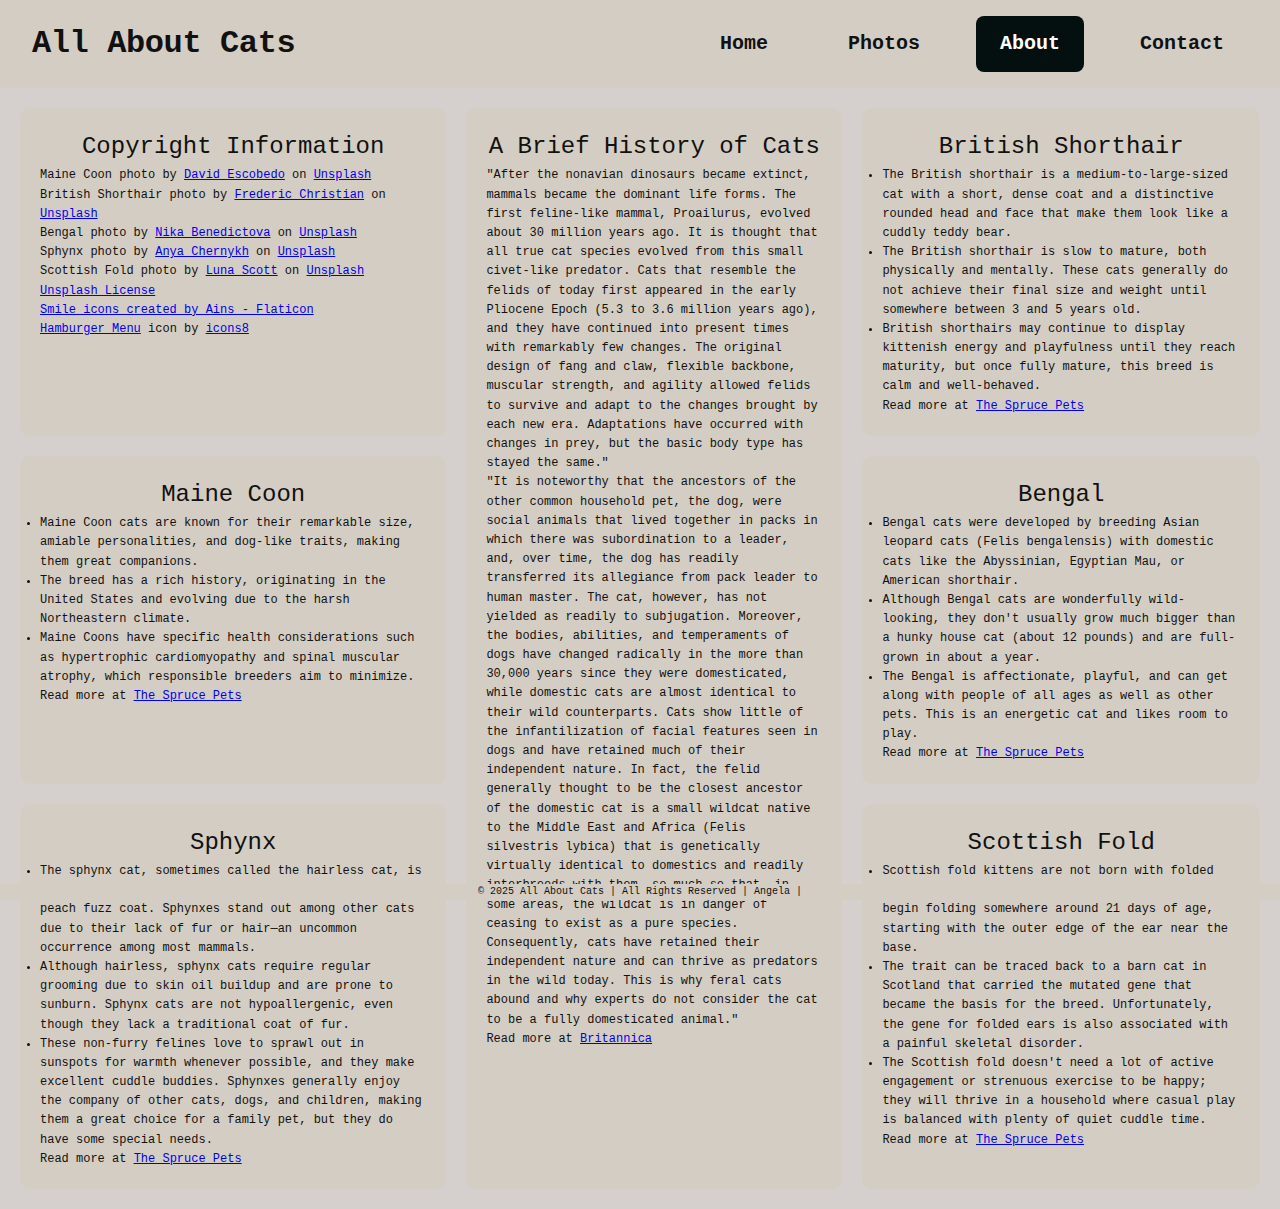
<file: all_about_cats.html/about.html>
<!DOCTYPE html>
<html lang="en">
<head>
    <meta charset="UTF-8"/>
    <meta http-equiv="X-UA-Compatible" content="IE=edge"/>
    <meta name="viewport" content="width=device-width, initial-scale=1.0"/>
    <meta name="description" content="All About Cats"/>
    <title>All About Cats | Home</title>
    <link rel="icon" href="images/cat_icon.png"/>
    <link rel="stylesheet" href="css/about.css"/>
    <link rel="stylesheet" href="css/style.css"/>
</head>
<body>
    <header>
        <h1>All About Cats</h1>
        <input type="checkbox" id="hamburger_checkbox">
        <label for="hamburger_checkbox" id="hamburger_menu" aria-label="Expand and collapse menu">
            <img id="hamburger_menu_icon" src="images/hamburger_menu_icon.png" alt="Menu" width="24" height="18"/>
        </label>
        
        <nav>
            <a href="index.html">Home</a>
            <a href="photos.html">Photos</a>
            <a class="active_nav" href="about.html">About</a>
            <a href="contact.html">Contact</a>
        </nav>
    </header>

 <main>
    <div id="container1">
        <h2>Copyright Information</h2>
        <p>Maine Coon photo by <a href="https://unsplash.com/photos/a-cat-sitting-on-top-of-a-wooden-table-uELVCdRN8wE"> David Escobedo</a> on <a href="https://unsplash.com/">Unsplash</a></p>
        <p>British Shorthair photo by <a href="https://unsplash.com/photos/russian-blue-cat-on-brown-textile-rDbA71Ds0xw"> Frederic Christian</a> on <a href="https://unsplash.com/">Unsplash</a></p>
        <p>Bengal photo by <a href="https://unsplash.com/photos/a-cat-sitting-on-a-window-sill-looking-out-the-window-1pCqbjapepI"> Nika Benedictova</a> on <a href="https://unsplash.com/">Unsplash</a></p>
        <p>Sphynx photo by <a href="https://unsplash.com/photos/a-hairless-cat-yawns-while-sitting-on-a-pillow-9Qny9ie91kQ"> Anya Chernykh</a> on <a href="https://unsplash.com/">Unsplash</a></p>
        <p>Scottish Fold photo by <a href="https://unsplash.com/photos/a-teddy-bear-wearing-glasses-on-top-of-a-bed--akeCGl-JN4"> Luna Scott</a> on <a href="https://unsplash.com/">Unsplash</a></p>
        <a href="https://unsplash.com/license">Unsplash License</a><br />
        <a href="https://www.flaticon.com/free-icons/smile" title="smile icons">Smile icons created by Ains - Flaticon</a><br />
        <a target="_blank" href="https://icons8.com/icon/W0_fb6J3rnlv/menu">Hamburger Menu</a> icon by <a target="_blank" href="https://icons8.com"> icons8 </a><br />
    </div>
    
    <div id="container2">
        <h2>Maine Coon</h2>
        <ul><li>Maine Coon cats are known for their remarkable size, amiable personalities, and dog-like traits, making them great companions.</li>
        <li>The breed has a rich history, originating in the United States and evolving due to the harsh Northeastern climate.</li>
        <li>Maine Coons have specific health considerations such as hypertrophic cardiomyopathy and spinal muscular atrophy, which responsible breeders aim to minimize.</li></ul>
        <p>Read more at <a href="https://www.thesprucepets.com/maine-coon-cat-breed-profile-characteristics-and-care-5221962">The Spruce Pets</a></p>
    </div>

    <div id="container3">
        <h2>A Brief History of Cats</h2>
        <p>"After the nonavian dinosaurs became extinct, mammals became the dominant life forms. The first feline-like mammal, Proailurus, evolved about 30 million years ago. 
            It is thought that all true cat species evolved from this small civet-like predator. Cats that resemble the felids of today first appeared in the early Pliocene Epoch 
            (5.3 to 3.6 million years ago), and they have continued into present times with remarkably few changes. The original design of fang and claw, flexible backbone, muscular strength, 
            and agility allowed felids to survive and adapt to the changes brought by each new era. Adaptations have occurred with changes in prey, but the basic body type has stayed the same."</p>
            <p>"It is noteworthy that the ancestors of the other common household pet, the dog, were social animals that lived together in packs in which there was subordination to a leader, and, 
                over time, the dog has readily transferred its allegiance from pack leader to human master. The cat, however, has not yielded as readily to subjugation. Moreover, the bodies, 
                abilities, and temperaments of dogs have changed radically in the more than 30,000 years since they were domesticated, while domestic cats are almost identical to their wild counterparts. 
                Cats show little of the infantilization of facial features seen in dogs and have retained much of their independent nature. In fact, the felid generally thought to be the closest ancestor 
                of the domestic cat is a small wildcat native to the Middle East and Africa (Felis silvestris lybica) that is genetically virtually identical to domestics and readily interbreeds with them, 
                so much so that, in some areas, the wildcat is in danger of ceasing to exist as a pure species. Consequently, cats have retained their independent nature and can thrive as predators in the 
                wild today. This is why feral cats abound and why experts do not consider the cat to be a fully domesticated animal."</p>
        <p>Read more at <a href="https://www.britannica.com/animal/cat">Britannica</a></p>
    </div>

    <div id="container4">
        <h2>British Shorthair</h2>
        <ul><li>The British shorthair is a medium-to-large-sized cat with a short, dense coat and a distinctive rounded head and face that make them look like a cuddly teddy bear.</li>
           <li>The British shorthair is slow to mature, both physically and mentally. These cats generally do not achieve their final size and weight until somewhere between 3 and 5 years old.</li>
            <li>British shorthairs may continue to display kittenish energy and playfulness until they reach maturity, but once fully mature, this breed is calm and well-behaved.</li></ul>
            <p>Read more at <a href="https://www.thesprucepets.com/british-shorthair-5219450">The Spruce Pets</a></p>
    </div>

    <div id="container5">
        <h2>Bengal</h2>
        <ul><li>Bengal cats were developed by breeding Asian leopard cats (Felis bengalensis) with domestic cats like the Abyssinian, Egyptian Mau, or American shorthair.</li>
            <li>Although Bengal cats are wonderfully wild-looking, they don't usually grow much bigger than a hunky house cat (about 12 pounds) and are full-grown in about a year.</li>
            <li>The Bengal is affectionate, playful, and can get along with people of all ages as well as other pets. This is an energetic cat and likes room to play.</li></ul>
            <p>Read more at <a href="https://www.thesprucepets.com/bengal-cats-1238154">The Spruce Pets</a></p>
    </div>

    <div id="container6">
        <h2>Sphynx</h2>
        <ul><li>The sphynx cat, sometimes called the hairless cat, is a unique cat breed known for their wrinkly skin and peach fuzz coat. Sphynxes stand out among other cats due to their lack of fur or hair—an uncommon occurrence among most mammals. </li>
            <li>Although hairless, sphynx cats require regular grooming due to skin oil buildup and are prone to sunburn. Sphynx cats are not hypoallergenic, even though they lack a traditional coat of fur.</li>
            <li>These non-furry felines love to sprawl out in sunspots for warmth whenever possible, and they make excellent cuddle buddies. Sphynxes generally enjoy the company of other cats, dogs, and children, making them a great choice for a family pet, but they do have some special needs.</li></ul>
            <p>Read more at <a href="https://www.thesprucepets.com/sphynx-cat-4176530">The Spruce Pets</a></p>
    </div>

    <div id="container7">
        <h2>Scottish Fold</h2>
        <ul><li>Scottish fold kittens are not born with folded ears. The ears of the kittens that carry the gene begin folding somewhere around 21 days of age, starting with the outer edge of the ear near the base.</li>
        <li>The trait can be traced back to a barn cat in Scotland that carried the mutated gene that became the basis for the breed. Unfortunately, the gene for folded ears is also associated with a painful skeletal disorder.</li>
        <li>The Scottish fold doesn't need a lot of active engagement or strenuous exercise to be happy; they will thrive in a household where casual play is balanced with plenty of quiet cuddle time.</li></ul>
        <p>Read more at <a href="https://www.thesprucepets.com/scottish-fold-profile-551898">The Spruce Pets</a></p>
    </div>

 </main>

    <footer>
        <p>&copy; 2025 All About Cats | All Rights Reserved | Angela |</p>
    </footer>
</body>
</html>
</file>
<file: all_about_cats.html/css/about.css>
main > div {
    background-color: #D4CDC3;
    border-radius: 10px;
    font-size: 12px;
    padding: 20px;
    text-align: left;
}

main > div > h2 {
    font-size: 24px;
    font-weight: normal;
    text-align: center;
}

main > div > p {
    font-size: 12px;
}

main > div > a {
    font-size: 12px;
}

main {
    background-color: #D5D0CD;
    display: grid;
    grid-template-areas: 
    '.'
    '.'
    '.'
    '.'
    '.'
    '.'
    '.';
    grid-gap: 20px;
    padding: 20px;
}

@media only screen and (min-width: 992px) {
    #container2 {
        grid-area: area2;
    }

    #container3 {
        grid-area: area3;
    }

    main { 
    grid-template-areas: 
    '. area3 .'
    'area2 area3 .'
    '. area3 .';
    }
}
</file>
<file: all_about_cats.html/css/style.css>
* {
    margin: 0;
    padding: 0;
    box-sizing: border-box;
}

body {
    font-family: monospace;
    line-height: 1.6;
    color: #111111;
    background-color: #D5D0CD;
    min-height: 100vh;
    display: flex;
    flex-direction: column;
    scroll-behavior: smooth;
    text-align: center;
}

aside {
    background-color: #D4CDC3;
    font-size: 12px;
    padding: 5px 0;
    text-align: center;
    width: 100%;
    position: relative;
    
}

aside a {
    color: #040f0f;
    display: block;
    text-decoration: none;
    padding: 5px 0;
    width: 100%;
}

aside a:hover {
    background: #9A998C;
    color: lightgray;
}

aside a:focus {
    background: #9A998C;
    color: lightgray;
    outline: none;
}

#main_image {
    width: 100%;
}

article {
    background-color: #D5D0CD;
    color: #040f0f;
    font-size: 100%;
    padding: 0 10px;
    font-family: monospace;
}

header {
    background-color: #D4CDC3;
    color: #111111;
    padding: 16px 32px;
    position: relative;
    top: 0;
    left: 0;
    width: 100%;
    z-index: 1000;
    display: flex;
    justify-content: space-between;
    align-items: center;
    box-shadow: none;
}

footer {
    background-color: #D4CDC3;
    color: #111111;
    padding: 0px 10px;
    text-align: center;
    font-size: 10px;
    width: 100%;
    position: fixed;
    left: 0;
    bottom: 0;
    box-shadow: none;
}

h1 {
    font-family: monospace;
    font-size: 32px;
    font-weight: 700;
    letter-spacing: -0.4px;
    flex: 1;
    text-align: left;
}

#hamburger_checkbox {
    display: none;
}

#hamburger_menu {
    display: none;
    cursor: pointer;
    z-index: 1001;
    margin-left: 16px;
}

nav {
    display: flex;
    gap: 16px;
    justify-content: flex-end;
    flex: none;
}

nav a {
    font-size: 20px;
    font-weight: 700;
    color: #111111;
    text-decoration: none;
    padding: 12px 24px;
    border-radius: 8px;
    transition: all 0.3s ease;
    position: relative;
    width: 100%;
}

nav a:hover {
    background: #9A998C;
    color: lightgray;
}

nav a:focus {
    background: #9A998C;
    color: lightgray;
    outline: none;
}

.active_nav {
    background: #040f0f;
    color: white;
}

@media screen and (max-width: 768px) {
    #hamburger_menu {
        display: block;
    }
    
    nav {
        display: none;
        position: absolute;
        top: 100%;
        left: 0;
        width: 100%;
        background-color: #D4CDC3;
        flex-direction: column;
        padding: 16px;
    }
    
    #hamburger_checkbox:checked ~ nav {
        display: flex;
    }
    
    nav a {
        text-align: center;
    }

    #main_image {
        width: 100%;
    }
    
}

@media only screen and (max-width: 768px) {
    #hamburger_menu {
        display: block;
    }

    #hamburger_icon {
        display: block;
    }

    nav {
        display: none;
        flex-direction: column;
        gap: 16px;
        background-color: #D4CDC3;
        position: absolute;
        top: 100%;
        right: 0;
        width: 200px;
        z-index: 999;
        border-radius: 0 8px;
    }

    #hamburger_checkbox:checked ~ nav {
        display: flex;
    }

    nav a {
        padding: 16px;
        font-size: 19px;
        border-radius: 0;
        text-align: center;
    }

    #main_image {
        width: 100%;
    }
}

@media only screen and (min-width: 769px) {
    #hamburger_menu {
        display: none;
    }

    nav {
        display: flex !important;
        flex-direction: row;
        gap: 32px;
        position: static;
        width: auto;
        background: none;
    }

    #main_image {
        width: 100%;
    }

    aside {
        align-items: center;
        display: flex;
        flex-direction: column;
        float: left;
        justify-content: center;
        width: 20%;
    }

    section {
        display: inline;
        float: right;
        width: 70%;
    }

}
</file>
